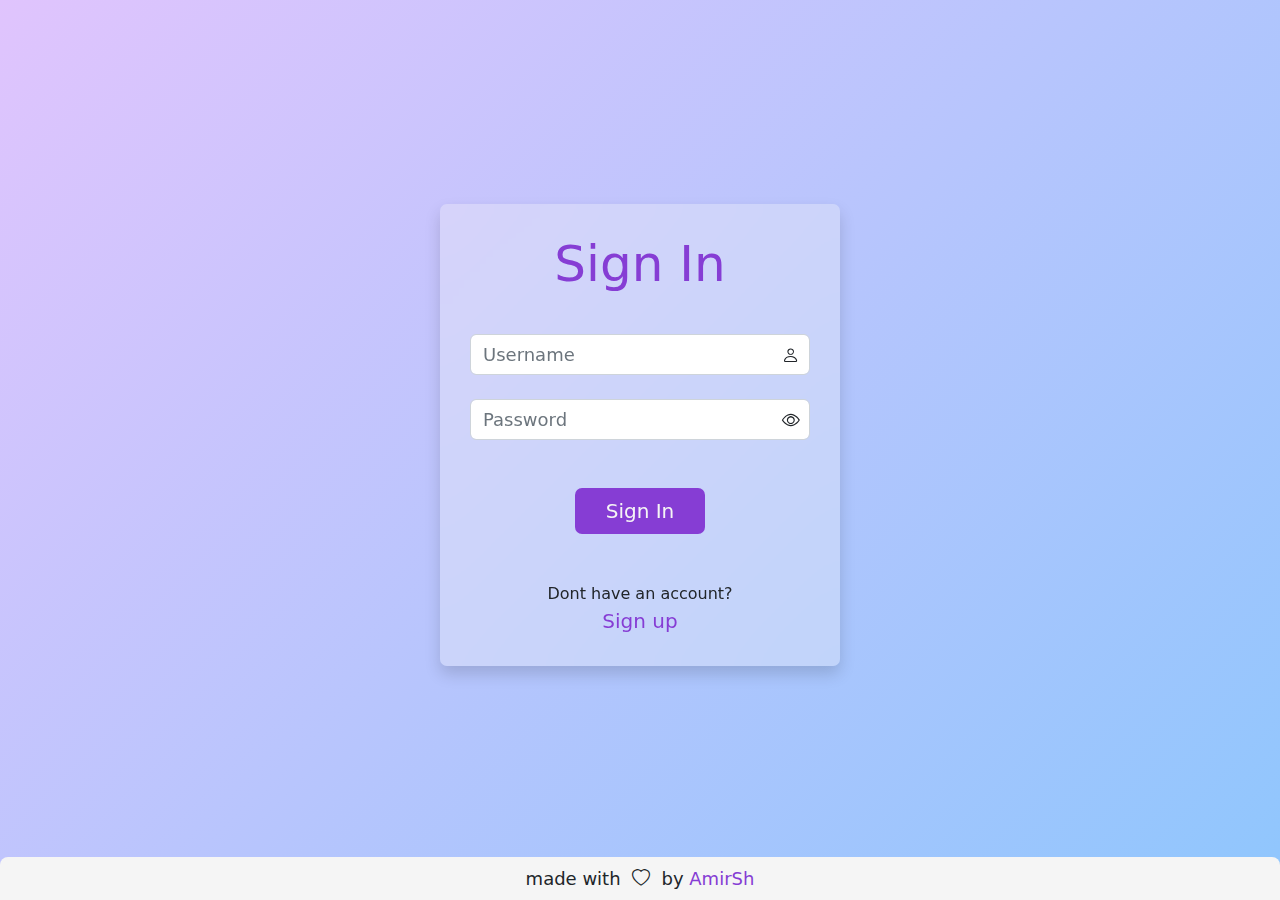
<file: index.html>
<!DOCTYPE html>
<html lang="en">
<head>
    <meta charset="UTF-8">
    <meta http-equiv="X-UA-Compatible" content="IE=edge">
    <meta name="viewport" content="width=device-width, initial-scale=1.0">
    <!-- BootStrap Icon CDN-->
    <link rel="stylesheet" href="https://cdn.jsdelivr.net/npm/bootstrap-icons@1.9.1/font/bootstrap-icons.css">
    <!-- BootStrap StyleSheet -->
    <link rel="stylesheet" href="./Source/BootStrap/Css/bootstrap.min.css">
    <!-- Main StyleSheet -->
    <link rel="stylesheet" href="./Source/Css/signIn.css">
    <title>Sign In Form</title>
</head>
<body>

    <div class="alert successfully-sign-in-alert d-flex justify-content-center align-items-center shadow">
        <i class="bi bi-check-circle-fill me-2"></i>   
        <div class="alert-msg">
            <div>Signed in successfully</div>
            <div>You will soon be transfered to Welcome page :)</div>
        </div>
    </div>

    <div class="alert unsuccessful-sign-in-alert d-flex justify-content-center align-items-center shadow">
        <i class="bi bi-exclamation-circle-fill me-2"></i>   
        <div class="alert-msg">
            <div>Wrong username or password</div>
        </div>
    </div>

    <form class="sign-in-form shadow">
        <h2 class="form-title text-center">Sign In</h2>

        <div class="username mb-4">
            <input class="username-input form-control pe-5" type="text" placeholder="Username">
            <i class="bi bi-person"></i>
        </div>        

        <div class="password mb-5">
            <input class="password-input form-control pe-5" type="password" placeholder="Password">
            <i class="eye-btn bi bi-eye"></i>
        </div>


        <div class="sign-in text-center">
            <button class="sign-in-btn">Sign In</button>
        </div>

        <div class="sign-up-form-text text-center mt-4 mt-sm-5">Dont have an account?</div>
        <div class="text-center"><a href="./signUp.html" class="sign-up-form-btn">Sign up</a></div>

    </form>
    
    <footer class="footer text-center py-2">
        <div>made with  &nbsp<i class="bi bi-heart"></i>&nbsp by <span>AmirSh</span></div>
    </footer>

    <!-- BootStrap Script -->
    <script src="./Source/BootStrap/Js/bootstrap.bundle.js"></script>
    <!-- Main Script -->
    <script type="module" src="./Source/Js/signIn.js"></script>
</body>
</html>
</file>
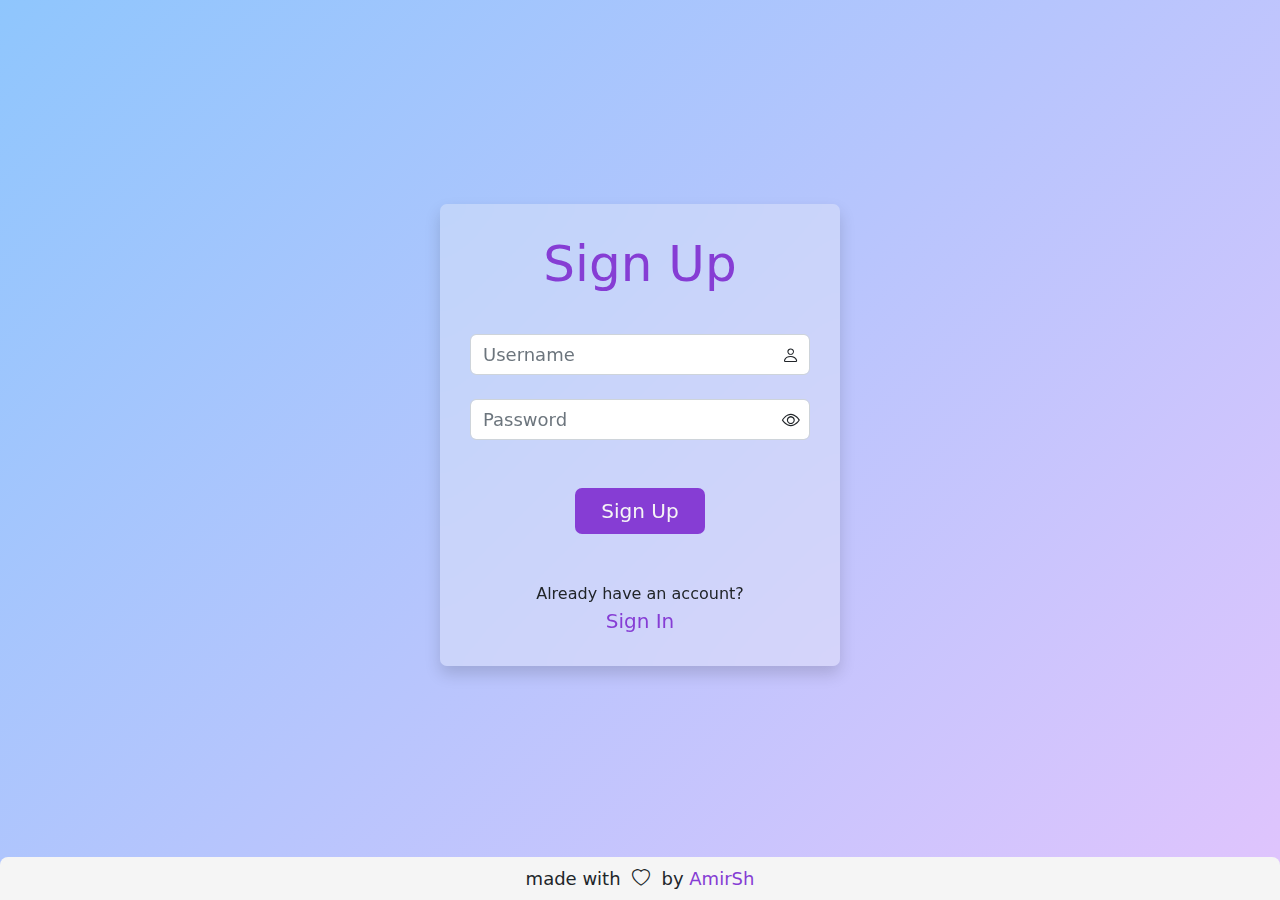
<file: signUp.html>
<!DOCTYPE html>
<html lang="en">
<head>
    <meta charset="UTF-8">
    <meta http-equiv="X-UA-Compatible" content="IE=edge">
    <meta name="viewport" content="width=device-width, initial-scale=1.0">
    <!-- BootStrap Icon CDN-->
    <link rel="stylesheet" href="https://cdn.jsdelivr.net/npm/bootstrap-icons@1.9.1/font/bootstrap-icons.css">
    <!-- BootStrap StyleSheet -->
    <link rel="stylesheet" href="./Source/BootStrap/Css/bootstrap.min.css">
    <!-- Main StyleSheet -->
    <link rel="stylesheet" href="./Source/Css/signUp.css">
    <title>Sign Up Form</title>
</head>
<body>

    <div class="sign-up-alert d-flex justify-content-center align-items-center shadow">
        <i class="bi bi-check-circle-fill me-2"></i>
        <div class="alert-msg">
            <div>Your account was successfully created</div>
            <div>You will soon be transfered to Login page :)</div>
        </div>
    </div>

    <form class="sign-up-form shadow">
        <h2 class="form-title text-center">Sign Up</h2>

        <div class="username mb-4">
            <div class="input-container">
                <input class="username-input form-control pe-5" type="text" placeholder="Username">
                <i class="bi bi-person"></i>
            </div>
            <div class="username-validation-alert"></div>
        </div>

        <div class="password mb-5">
            <div class="input-container">
                <input class="password-input form-control pe-5" type="password" placeholder="Password">
                <i class="eye-btn bi bi-eye"></i>
            </div>
            <div class="password-validation-alert"></div>
        </div>

        <div class="sign-up text-center">
            <button class="sign-up-btn">Sign Up</button>
        </div>

        <div class="sign-in-form-text text-center mt-4 mt-sm-5">Already have an account?</div>
        <div class="text-center"><a href="./index.html" class="sign-in-form-btn">Sign In</a></div>
    </form>

    <footer class="footer text-center py-2">
        <div>made with  &nbsp<i class="bi bi-heart"></i>&nbsp by <span>AmirSh</span></div>
    </footer>
    
    <!-- BootStrap Script -->
    <script src="./Source/BootStrap/Js/bootstrap.bundle.js"></script>
    <!-- Main Script -->
    <script type="module" src="./Source/Js/signUp.js"></script>
</body>
</html>
</file>
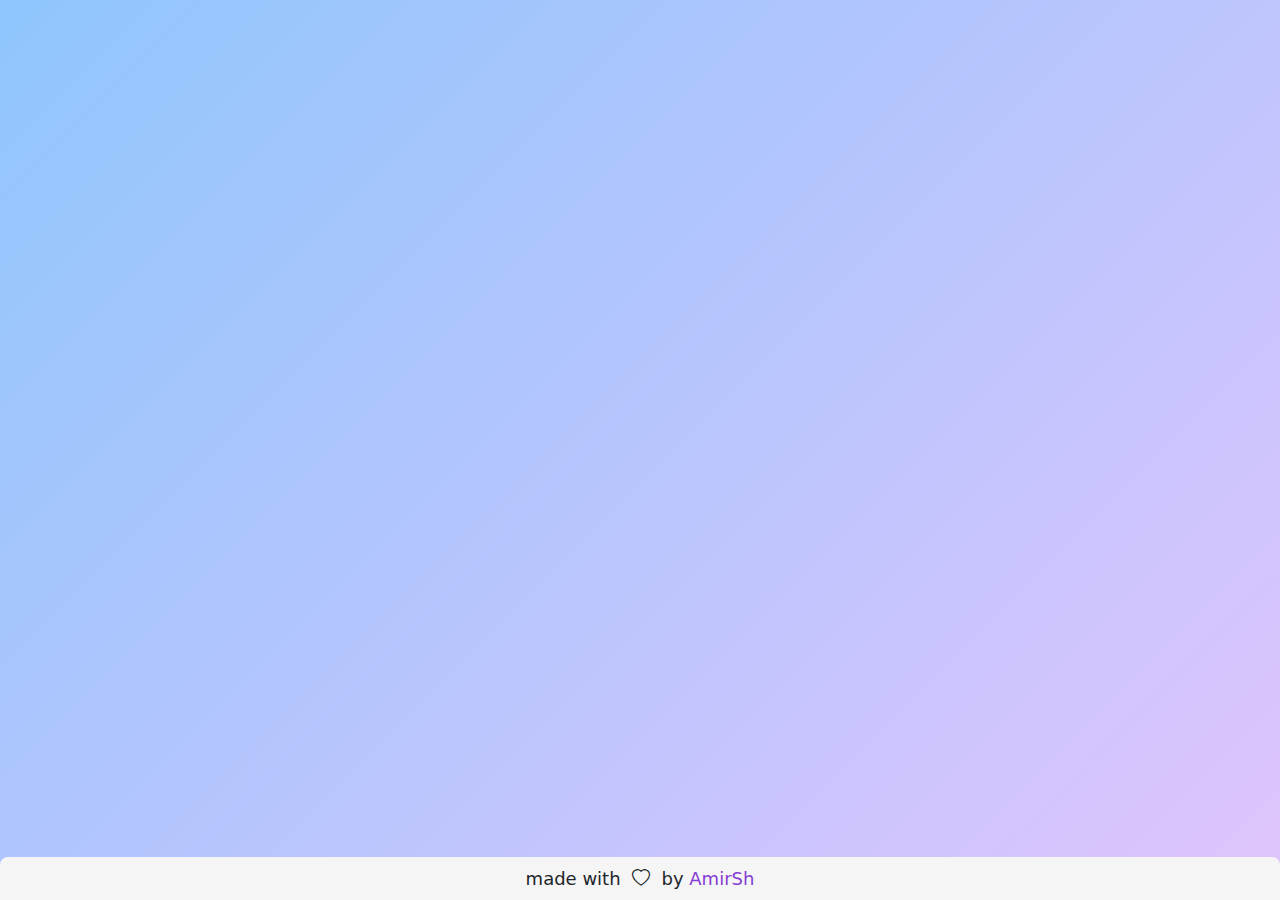
<file: welcome.html>
<!DOCTYPE html>
<html lang="en">
<head>
    <meta charset="UTF-8">
    <meta http-equiv="X-UA-Compatible" content="IE=edge">
    <meta name="viewport" content="width=device-width, initial-scale=1.0">
    <!-- BootStrap Icon CDN-->
    <link rel="stylesheet" href="https://cdn.jsdelivr.net/npm/bootstrap-icons@1.9.1/font/bootstrap-icons.css">
    <!-- BootStrap StyleSheet -->
    <link rel="stylesheet" href="./Source/BootStrap/Css/bootstrap.min.css">
    <!-- Main StyleSheet -->
    <link rel="stylesheet" href="./Source/Css/welcome.css">
    <title>Welcome</title>
</head>
<body>

    <div class="welcome-user"></div>
    
    <footer class="footer text-center py-2">
        <div>made with  &nbsp<i class="bi bi-heart"></i>&nbsp by <span>AmirSh</span></div>
    </footer>

    <!-- BootStrap Script -->
    <script src="./Source/BootStrap/Js/bootstrap.bundle.js"></script>
    <!-- Main Script -->
    <script type="module" src="./Source/Js/welcome.js"></script>
</body>
</html>
</file>
<file: Source/Css/signIn.css>
*{
    box-sizing: border-box;
    padding: 0;
    margin: 0;
}

:root{
    --background-color: #f5f5f5;

    --primary-color: #e0c4fd;
    --secondary-color: #8fc6fd;

    --text-color: rgb(134, 61, 212);

    --box-shadow: rgba(134, 61, 212 ,0.2);
}

body{
    background-image: linear-gradient(135deg ,var(--primary-color), var(--secondary-color));
    display: flex;
    align-items: center;
    justify-content: center;
}

.alert{
    background-color: var(--background-color);
    border-radius: 5px;
    visibility: hidden;
    padding: 10px 8px;
    margin: 0px 10px;
    z-index: 10000;
    opacity: 0;
    position: fixed;
    left: 10px;
    top: 20px;
}

.successfully-sign-in-alert{
    border-left: 5px solid rgb(15, 215, 15);
}

.successfully-sign-in-alert i{
    color: rgb(15, 215, 15);
}

.unsuccessful-sign-in-alert{
    border-left: 5px solid red;
}

.unsuccessful-sign-in-alert i{
    color: red;
}

.show{
    visibility: visible;
    animation: fade-in 0.7s ease forwards;
}

.hide{
    visibility: visible;
    animation: fade-out 0.7s ease forwards;
}

.sign-in-form{
    background-color: #f5f5f551;
    backdrop-filter: blur(20px);   
    margin: 70px 0px 100px 0px;
    border-radius: 7px;
    padding: 30px 30px;
    max-width: 400px;
    width: 80%;
}

.form-title{
    color: var(--text-color);
    margin-bottom: 40px;
    font-weight: 400;
    font-size: 50px;
}

.username,
.password{
    position: relative;
}

.username-input,
.password-input{
    font-size: 18px;
}


.password-input:focus,
.username-input:focus{
    box-shadow: 0 0 0 0.25rem var(--box-shadow);
    border-color: var(--box-shadow);
}

.eye-btn{
    cursor: pointer;
    transition: 0.2s;
}

.eye-btn:hover{
    color: var(--text-color);
}

.username i,
.password i{
    transform: translateY(-50%);
    font-size: 18px;
    position: absolute;
    right: 10px;
    top: 50%;
}

.sign-in-btn{
    background-color: var(--text-color);
    color: var(--background-color);
    display: inline-block;
    border-radius: 7px;
    min-width: 130px;
    font-size: 20px;
    padding: 8px 0;
    border: none;
    transition: transform 0.1s;
}

.sign-in-btn:active{
    transform: scale(0.9);
}

.sign-up-form-text{
    font-size: 16px;
}

.sign-up-form-btn{
    color: var(--text-color);
    text-decoration: none;
    font-weight: 400;
    font-size: 20px;
    cursor: pointer;
}

.sign-up-form-btn:hover{
    color: var(--text-color);
}

.footer{
    background-color: var(--background-color);
    border-radius: 8px 8px 0px 0px;
    font-size: 18px;
    position: fixed;
    bottom: 0px;
    width: 100%;
}

.footer span{
    color: var(--text-color);
}

@keyframes fade-in{
    0%{
        transform: translateX(-110%);
        visibility: visible;
        opacity: 0;
    }
    50%{
        transform: translateX(5%);
        opacity: 1;
    }
    100%{
        transform: translateX(0);
        opacity: 1;
    }
}

@keyframes fade-out{
    0%{
        transform: translateX(0);
        opacity: 1;
    }
    50%{
        transform: translateX(5%);
        opacity: 1;
    }
    100%{
        transform: translateX(-110%);
        opacity: 0;
    }
}

@media only screen and (max-width:468px){
    .sign-in-form{
        width: 85%;
    }

    .form-title{
        font-size: 45px;
    }

    .username-input,
    .password-input{
        font-size: 15px;
    }

    .sign-in-btn{
        padding: 10px 20px;
        min-width: 80px;
        font-size: 15px;
    }

    .sign-up-form-text{
        font-size: 15px;
    }

    .sign-up-btn{
        font-size: 18px;
    }
}
</file>
<file: Source/Css/signUp.css>
*{
    box-sizing: border-box;
    padding: 0;
    margin: 0;
}

:root{
    --background-color: #f5f5f5;

    --primary-color: #e0c4fd;
    --secondary-color: #8fc6fd;

    --text-color: rgb(134, 61, 212);

    --box-shadow: rgba(134, 61, 212 ,0.2);
}

body{
    background-image: linear-gradient(135deg ,var(--secondary-color), var(--primary-color));
    display: flex;
    align-items: center;
    justify-content: center;
}

.sign-up-alert{
    background-color: var(--background-color);
    border-left: 5px solid rgb(15, 215, 15);
    border-radius: 5px;
    visibility: hidden;
    padding: 10px 8px;
    margin: 0px 10px;
    z-index: 10000;
    opacity: 0;
    position: fixed;
    left: 10px;
    top: 20px;
}
.sign-up-alert i{
    color: rgb(15, 215, 15);
}

.show{
    visibility: visible;
    animation: fade-in 0.7s ease forwards;
}

.sign-up-form{
    background-color: #f5f5f551;
    backdrop-filter: blur(20px);
    margin: 70px 0px 100px 0px;
    border-radius: 7px;
    padding: 30px 30px;
    max-width: 400px;
    width: 80%;
}

.form-title{
    color: var(--text-color);
    margin-bottom: 40px;
    font-weight: 400;
    font-size: 50px;
}

.input-container{
    position: relative;
}

.username-input,
.password-input{
    font-size: 18px;
}

.password-input:focus,
.username-input:focus{
    box-shadow: 0 0 0 0.25rem var(--box-shadow);
    border-color: var(--box-shadow);
}

.eye-btn{
    cursor: pointer;
    transition: 0.2s;
}

.eye-btn:hover{
    color: var(--text-color);
}

.username i,
.password i{
    font-size: 18px;
    position: absolute;
    right: 10px;
    top: 50%;
    transform: translateY(-50%);
}

.red-alert{
    color: red;
}

.green-alert{
    color: rgb(7, 176, 131);
}

.sign-up-btn{
    background-color: var(--text-color);
    color: var(--background-color);
    border-radius: 7px;
    min-width: 130px;
    font-size: 20px;
    padding: 8px 0;
    border: none;
    transition: transform 0.1s;
}

.sign-up-btn:active{
    transform: scale(0.9);
}

.sign-in-form-text{
    font-size: 16px;
}

.sign-in-form-btn{
    color: var(--text-color);
    text-decoration: none;
    font-weight: 400;
    font-size: 20px;
    cursor: pointer;
}

.sign-in-form-btn:hover{
    color: var(--text-color);
}

.footer{
    background-color: var(--background-color);
    border-radius: 8px 8px 0px 0px;
    font-size: 18px;
    position: fixed;
    bottom: 0px;
    width: 100%;
}

.footer span{
    color: var(--text-color);
}

@keyframes fade-in{
    0%{
        transform: translateX(-110%);
        visibility: visible;
        opacity: 0;
    }
    50%{
        transform: translateX(5%);
        opacity: 1;
    }
    100%{
        transform: translateX(0);
        opacity: 1;
    }
}

@media only screen and (max-width:468px){
    .sign-up-form{
        width: 85%;
    }

    .form-title{
        font-size: 45px;
    }

    .username-input,
    .password-input{
        font-size: 15px;
    }

    .sign-up-btn{
        padding: 10px 20px;
        min-width: 80px;
        font-size: 15px;
    }

    .login-form-text{
        font-size: 15px;
    }

    .login-form-btn{
        font-size: 18px;
    }

    .username-validation-alert,
    .password-validation-alert{
        font-size: 13px;
    }
}
</file>
<file: Source/Css/welcome.css>
*{
    box-sizing: border-box;
    padding: 0;
    margin: 0;
}

:root{
    --background-color: #f5f5f5;

    --primary-color: #e0c4fd;
    --secondary-color: #8fc6fd;

    --text-color: rgb(134, 61, 212);

    --box-shadow: rgba(134, 61, 212 ,0.2);
}

body{
    background-image: linear-gradient(135deg ,var(--secondary-color), var(--primary-color));
    display: flex;
    align-items: center;
    justify-content: center;
}

.welcome-user{
    
    text-align: center;
    padding: 0px 20px;
    font-size: 50px;
}

.footer{
    background-color: var(--background-color);
    border-radius: 8px 8px 0px 0px;
    font-size: 18px;
    position: fixed;
    bottom: 0px;
    width: 100%;
}

.footer span{
    color: var(--text-color);
}

@media only screen and (max-width:600px){
    .welcome-user{
        font-size: 30px;
    }
}
</file>
